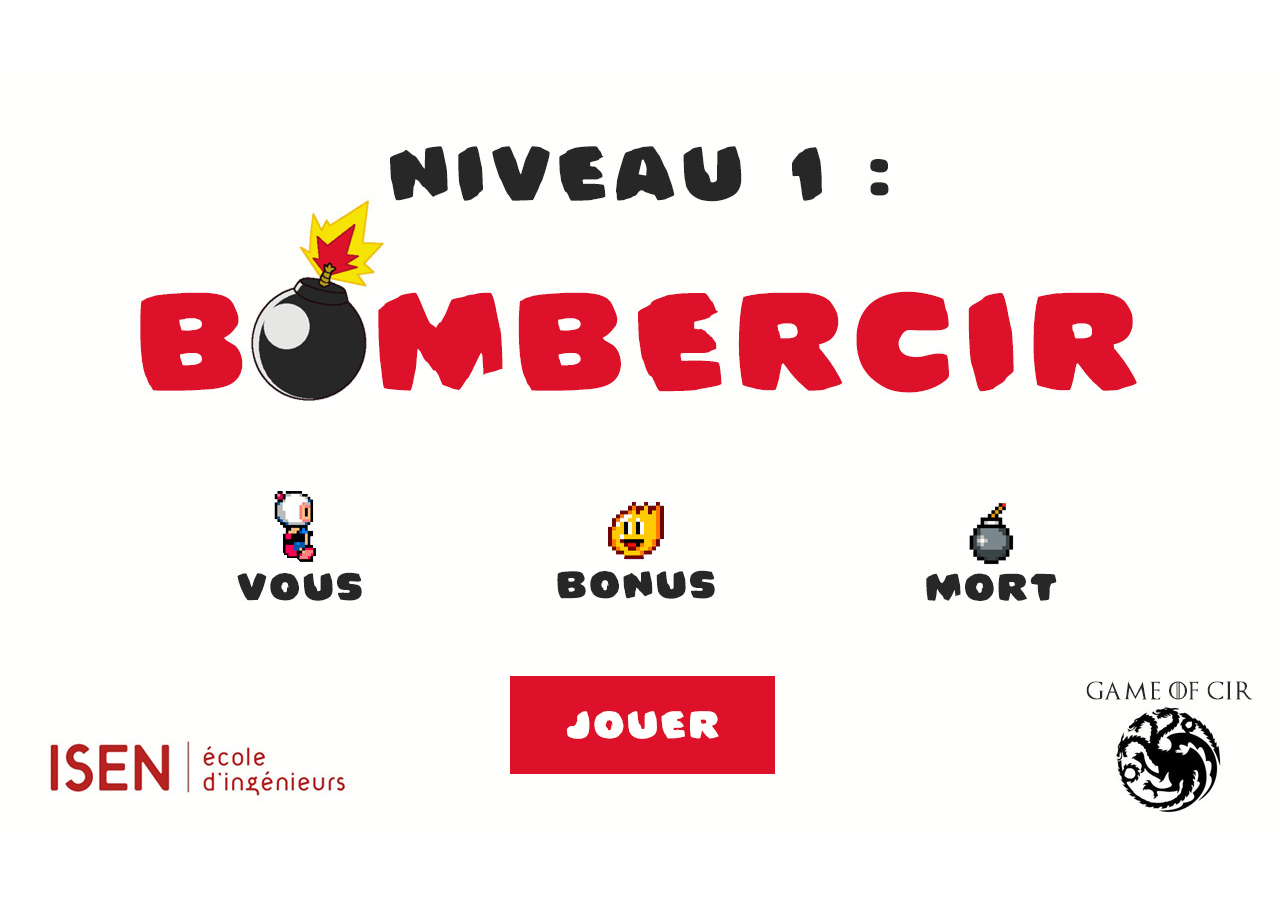
<file: Niveau1/index.html>
<!DOCTYPE HTML>
<html>
<head>
	<meta charset="UTF-8" />
	<title>BomberCIR - Niveau 1</title>
	<link rel="SHORTCUT ICON" href="images/bombe.png"/>
	<script src="../assets/variables.js"></script>
	<script src="phaser.min.js"></script>
	<script src="Boot.js"></script>
	<script src="Preloader.js"></script>
	<script src="MainMenu.js"></script>
	<script src="Game.js"></script>
    <style>body{margin: 0; background: #fff;}</style>
<!-- Piwik -->
<script type="text/javascript">
  var _paq = _paq || [];
  _paq.push(['trackPageView']);
  _paq.push(['enableLinkTracking']);
  (function() {
    var u="//analytics.trancendances.fr/piwik/";
    _paq.push(['setTrackerUrl', u+'piwik.php']);
    _paq.push(['setSiteId', 5]);
    var d=document, g=d.createElement('script'), s=d.getElementsByTagName('script')[0];
    g.type='text/javascript'; g.async=true; g.defer=true; g.src=u+'piwik.js'; s.parentNode.insertBefore(g,s);
  })();
</script>
<noscript><p><img src="//analytics.trancendances.fr/piwik/piwik.php?idsite=5" style="border:0;" alt="" /></p></noscript>
<!-- End Piwik Code -->

</head>
<body>

<div id="gameContainer"></div>

<script type="text/javascript">

window.onload = function() {

	//	Create your Phaser game and inject it into the gameContainer div.
	//	We did it in a window.onload event, but you can do it anywhere (requireJS load, anonymous function, jQuery dom ready, - whatever floats your boat)
	var game = new Phaser.Game(1280, 768, Phaser.AUTO, 'gameContainer');

	//	Add the States your game has.
	//	You don't have to do this in the html, it could be done in your Boot state too, but for simplicity I'll keep it here.
	game.state.add('Boot', BasicGame.Boot);
	game.state.add('Preloader', BasicGame.Preloader);
	game.state.add('MainMenu', BasicGame.MainMenu);
	game.state.add('Game', BasicGame.Game);

	//	Now start the Boot state.
	game.state.start('Boot');

};

</script>

</body>
</html>
</file>
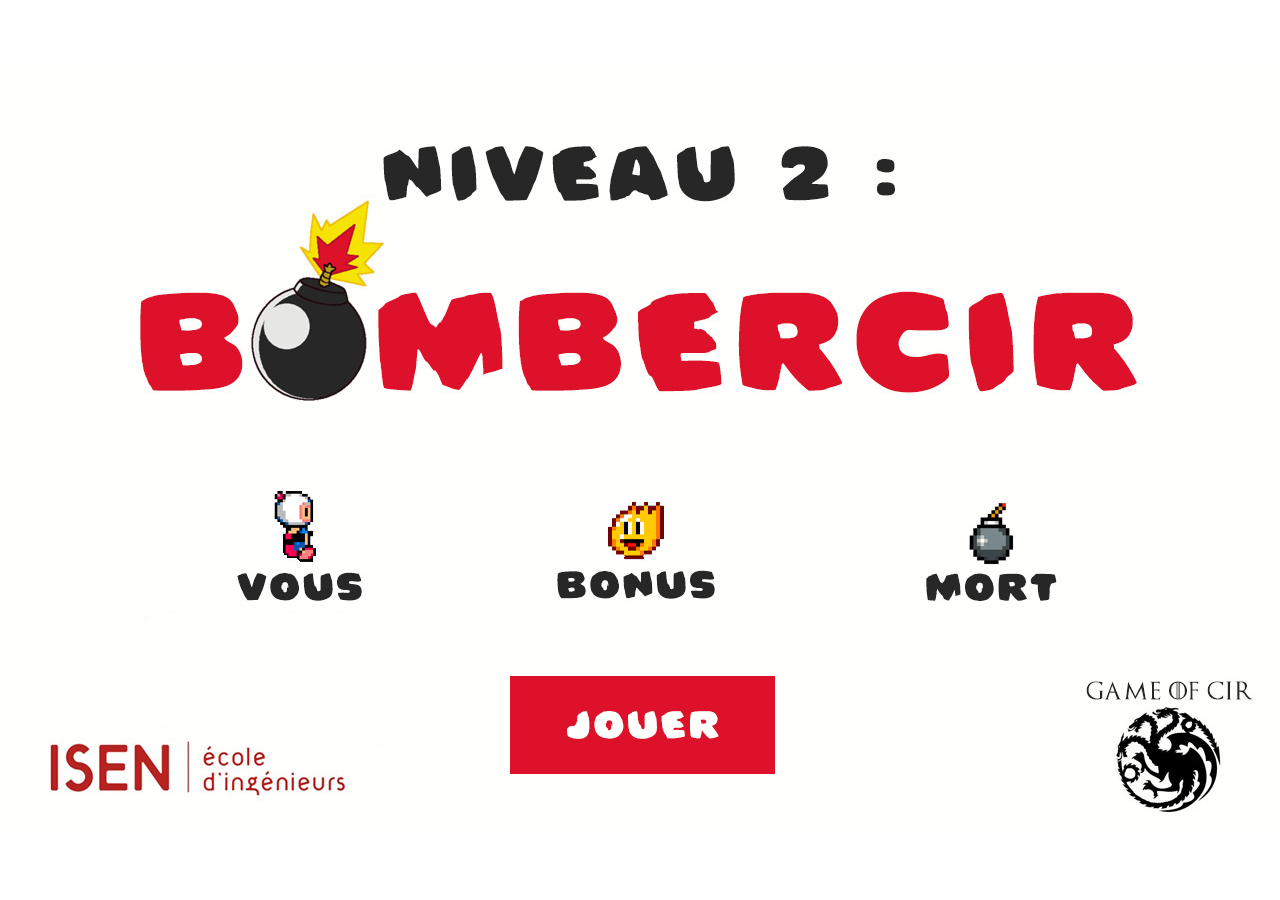
<file: Niveau2/index.html>
<!DOCTYPE HTML>
<html>
<head>
	<meta charset="UTF-8" />
	<title>BomberCIR - Niveau 2</title>
	<link rel="SHORTCUT ICON" href="images/bombe.png"/>
	<script src="../assets/variables.js"></script>
	<script src="phaser.min.js"></script>
	<script src="Boot.js"></script>
	<script src="Preloader.js"></script>
	<script src="MainMenu.js"></script>
	<script src="Game.js"></script>
    <style>body{margin: 0; background: #fff;}</style>
<!-- Piwik -->
<script type="text/javascript">
  var _paq = _paq || [];
  _paq.push(['trackPageView']);
  _paq.push(['enableLinkTracking']);
  (function() {
    var u="//analytics.trancendances.fr/piwik/";
    _paq.push(['setTrackerUrl', u+'piwik.php']);
    _paq.push(['setSiteId', 5]);
    var d=document, g=d.createElement('script'), s=d.getElementsByTagName('script')[0];
    g.type='text/javascript'; g.async=true; g.defer=true; g.src=u+'piwik.js'; s.parentNode.insertBefore(g,s);
  })();
</script>
<noscript><p><img src="//analytics.trancendances.fr/piwik/piwik.php?idsite=5" style="border:0;" alt="" /></p></noscript>
<!-- End Piwik Code -->

</head>
<body>

<div id="gameContainer"></div>

<script type="text/javascript">

window.onload = function() {

	//	Create your Phaser game and inject it into the gameContainer div.
	//	We did it in a window.onload event, but you can do it anywhere (requireJS load, anonymous function, jQuery dom ready, - whatever floats your boat)
	var game = new Phaser.Game(1280, 768, Phaser.AUTO, 'gameContainer');

	//	Add the States your game has.
	//	You don't have to do this in the html, it could be done in your Boot state too, but for simplicity I'll keep it here.
	game.state.add('Boot', BasicGame.Boot);
	game.state.add('Preloader', BasicGame.Preloader);
	game.state.add('MainMenu', BasicGame.MainMenu);
	game.state.add('Game', BasicGame.Game);

	//	Now start the Boot state.
	game.state.start('Boot');

};

</script>

</body>
</html>
</file>
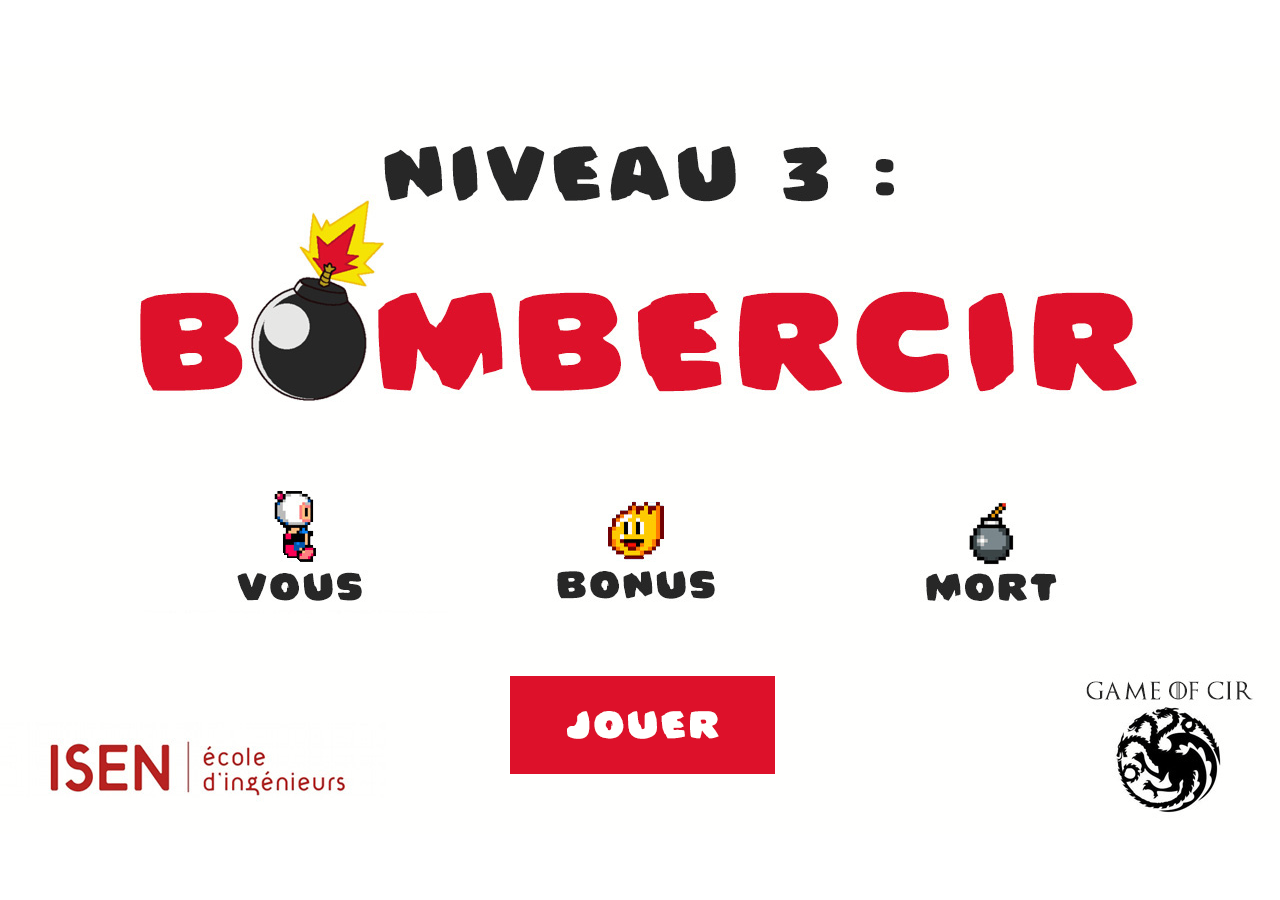
<file: Niveau3/index.html>
<!DOCTYPE HTML>
<html>
<head>
	<meta charset="UTF-8" />
	<title>BomberCIR - Niveau 3</title>
	<link rel="SHORTCUT ICON" href="images/bombe.png"/>
	<script src="../assets/variables.js"></script>
	<script src="phaser.min.js"></script>
	<script src="Boot.js"></script>
	<script src="Preloader.js"></script>
	<script src="MainMenu.js"></script>
	<script src="Game.js"></script>
    <style>body{margin: 0; background: #fff;}</style>
<!-- Piwik -->
<script type="text/javascript">
  var _paq = _paq || [];
  _paq.push(['trackPageView']);
  _paq.push(['enableLinkTracking']);
  (function() {
    var u="//analytics.trancendances.fr/piwik/";
    _paq.push(['setTrackerUrl', u+'piwik.php']);
    _paq.push(['setSiteId', 5]);
    var d=document, g=d.createElement('script'), s=d.getElementsByTagName('script')[0];
    g.type='text/javascript'; g.async=true; g.defer=true; g.src=u+'piwik.js'; s.parentNode.insertBefore(g,s);
  })();
</script>
<noscript><p><img src="//analytics.trancendances.fr/piwik/piwik.php?idsite=5" style="border:0;" alt="" /></p></noscript>
<!-- End Piwik Code -->

</head>
<body>

<div id="gameContainer"></div>

<script type="text/javascript">

window.onload = function() {

	//	Create your Phaser game and inject it into the gameContainer div.
	//	We did it in a window.onload event, but you can do it anywhere (requireJS load, anonymous function, jQuery dom ready, - whatever floats your boat)
	var game = new Phaser.Game(1280, 768, Phaser.AUTO, 'gameContainer');

	//	Add the States your game has.
	//	You don't have to do this in the html, it could be done in your Boot state too, but for simplicity I'll keep it here.
	game.state.add('Boot', BasicGame.Boot);
	game.state.add('Preloader', BasicGame.Preloader);
	game.state.add('MainMenu', BasicGame.MainMenu);
	game.state.add('Game', BasicGame.Game);

	//	Now start the Boot state.
	game.state.start('Boot');

};

</script>

</body>
</html>
</file>
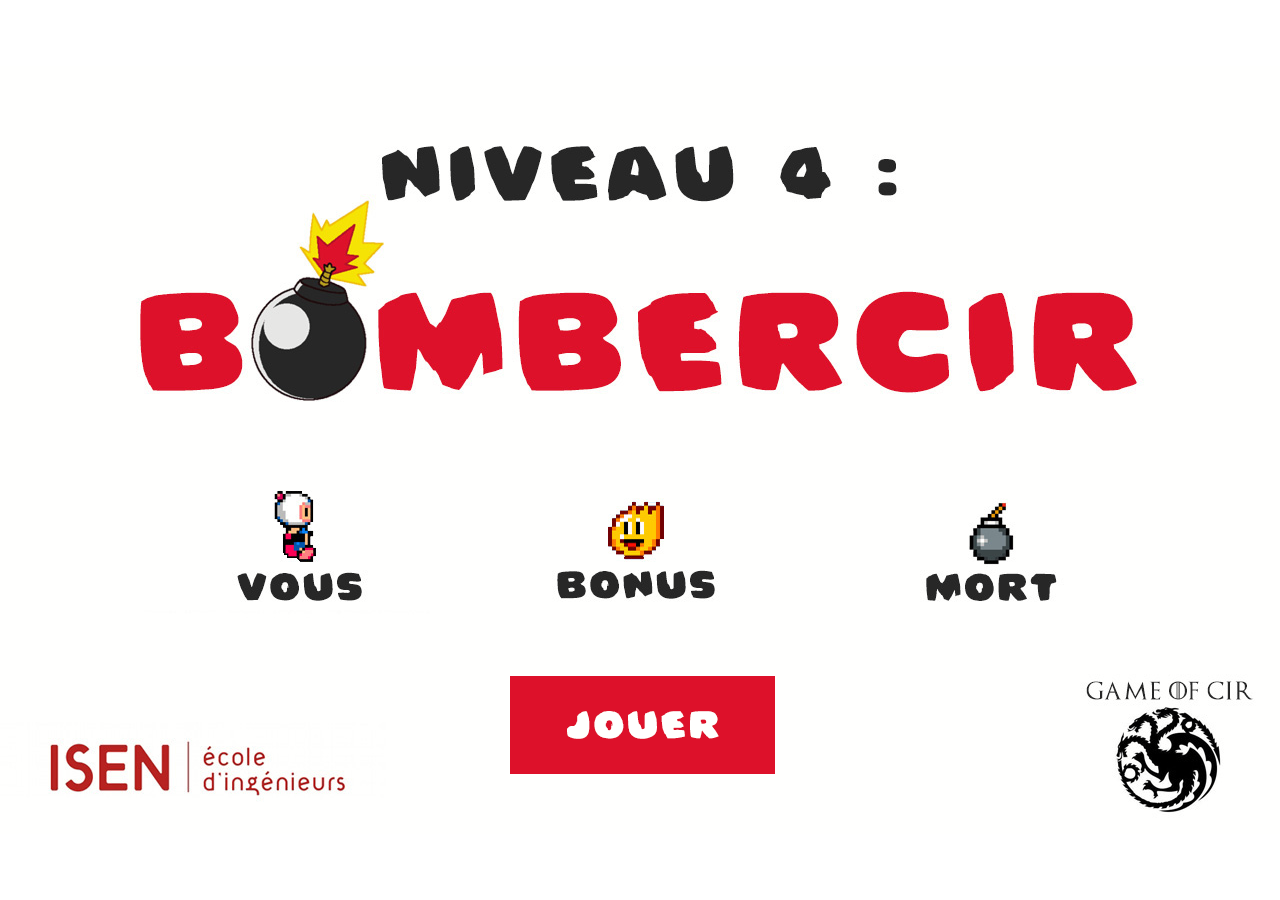
<file: Niveau4/index.html>
<!DOCTYPE HTML>
<html>
<head>
	<meta charset="UTF-8" />
	<title>BomberCIR - Niveau 4</title>
	<link rel="SHORTCUT ICON" href="images/bombe.png"/>
	<script src="../assets/variables.js"></script>
	<script src="phaser.min.js"></script>
	<script src="Boot.js"></script>
	<script src="Preloader.js"></script>
	<script src="MainMenu.js"></script>
	<script src="Game.js"></script>
    <style>body{margin: 0; background: #fff;}</style>
<!-- Piwik -->
<script type="text/javascript">
  var _paq = _paq || [];
  _paq.push(['trackPageView']);
  _paq.push(['enableLinkTracking']);
  (function() {
    var u="//analytics.trancendances.fr/piwik/";
    _paq.push(['setTrackerUrl', u+'piwik.php']);
    _paq.push(['setSiteId', 5]);
    var d=document, g=d.createElement('script'), s=d.getElementsByTagName('script')[0];
    g.type='text/javascript'; g.async=true; g.defer=true; g.src=u+'piwik.js'; s.parentNode.insertBefore(g,s);
  })();
</script>
<noscript><p><img src="//analytics.trancendances.fr/piwik/piwik.php?idsite=5" style="border:0;" alt="" /></p></noscript>
<!-- End Piwik Code -->

</head>
<body>

<div id="gameContainer"></div>

<script type="text/javascript">

window.onload = function() {

	//	Create your Phaser game and inject it into the gameContainer div.
	//	We did it in a window.onload event, but you can do it anywhere (requireJS load, anonymous function, jQuery dom ready, - whatever floats your boat)
	var game = new Phaser.Game(1280, 768, Phaser.AUTO, 'gameContainer');

	//	Add the States your game has.
	//	You don't have to do this in the html, it could be done in your Boot state too, but for simplicity I'll keep it here.
	game.state.add('Boot', BasicGame.Boot);
	game.state.add('Preloader', BasicGame.Preloader);
	game.state.add('MainMenu', BasicGame.MainMenu);
	game.state.add('Game', BasicGame.Game);

	//	Now start the Boot state.
	game.state.start('Boot');

};

</script>

</body>
</html>
</file>
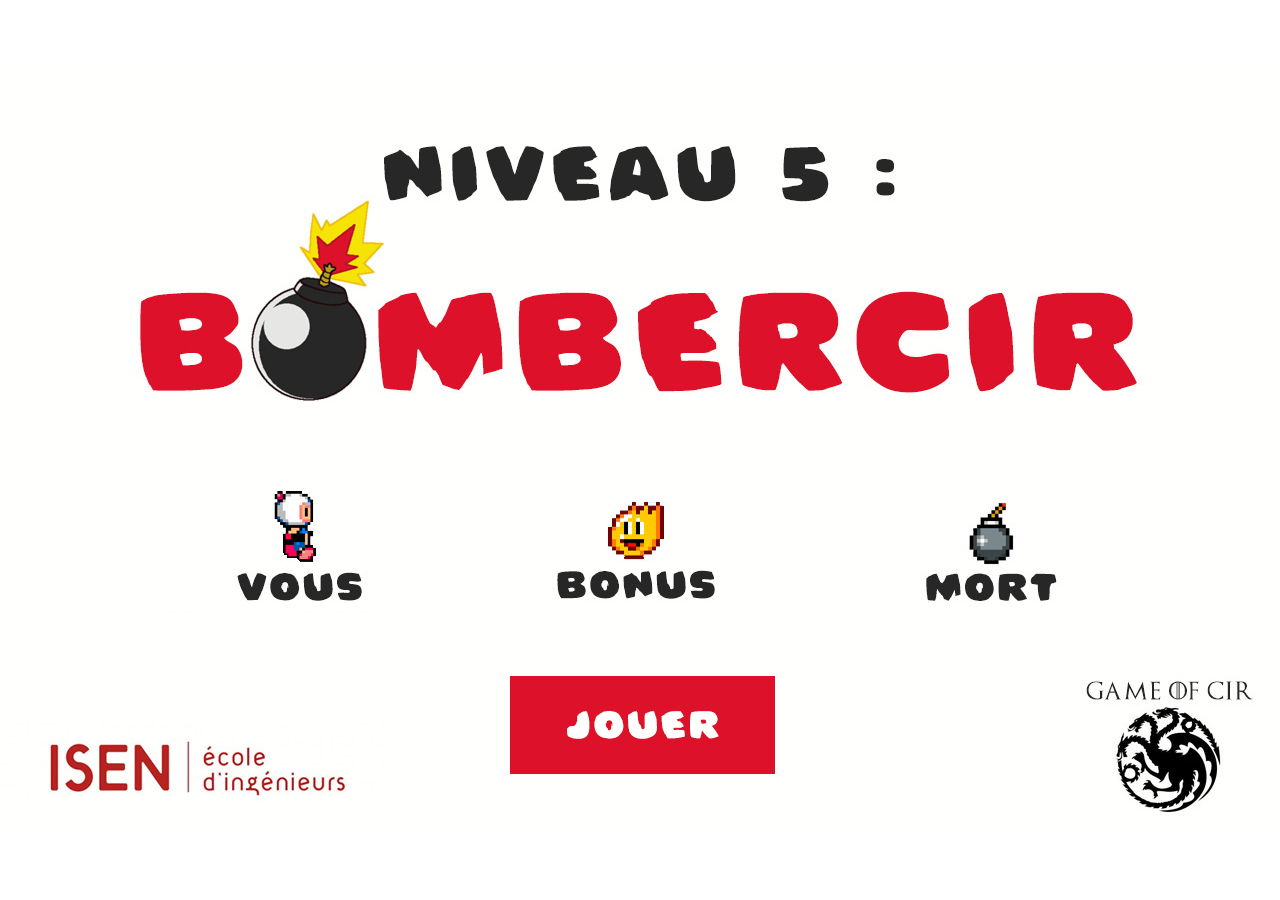
<file: Niveau5/index.html>
<!DOCTYPE HTML>
<html>
<head>
	<meta charset="UTF-8" />
	<title>BomberCIR Niveau 5</title>
	<link rel="SHORTCUT ICON" href="images/bombe.png"/>
	<script src="../assets/variables.js"></script>
	<script src="phaser.min.js"></script>
	<script src="Boot.js"></script>
	<script src="Preloader.js"></script>
	<script src="MainMenu.js"></script>
	<script src="Game.js"></script>
    <style>body{margin: 0; background: #fff;}</style>
<!-- Piwik -->
<script type="text/javascript">
  var _paq = _paq || [];
  _paq.push(['trackPageView']);
  _paq.push(['enableLinkTracking']);
  (function() {
    var u="//analytics.trancendances.fr/piwik/";
    _paq.push(['setTrackerUrl', u+'piwik.php']);
    _paq.push(['setSiteId', 5]);
    var d=document, g=d.createElement('script'), s=d.getElementsByTagName('script')[0];
    g.type='text/javascript'; g.async=true; g.defer=true; g.src=u+'piwik.js'; s.parentNode.insertBefore(g,s);
  })();
</script>
<noscript><p><img src="//analytics.trancendances.fr/piwik/piwik.php?idsite=5" style="border:0;" alt="" /></p></noscript>
<!-- End Piwik Code -->

</head>
<body>

<div id="gameContainer"></div>

<script type="text/javascript">

window.onload = function() {

	//	Create your Phaser game and inject it into the gameContainer div.
	//	We did it in a window.onload event, but you can do it anywhere (requireJS load, anonymous function, jQuery dom ready, - whatever floats your boat)
	var game = new Phaser.Game(1280, 768, Phaser.AUTO, 'gameContainer');

	//	Add the States your game has.
	//	You don't have to do this in the html, it could be done in your Boot state too, but for simplicity I'll keep it here.
	game.state.add('Boot', BasicGame.Boot);
	game.state.add('Preloader', BasicGame.Preloader);
	game.state.add('MainMenu', BasicGame.MainMenu);
	game.state.add('Game', BasicGame.Game);

	//	Now start the Boot state.
	game.state.start('Boot');

};

</script>

</body>
</html>
</file>
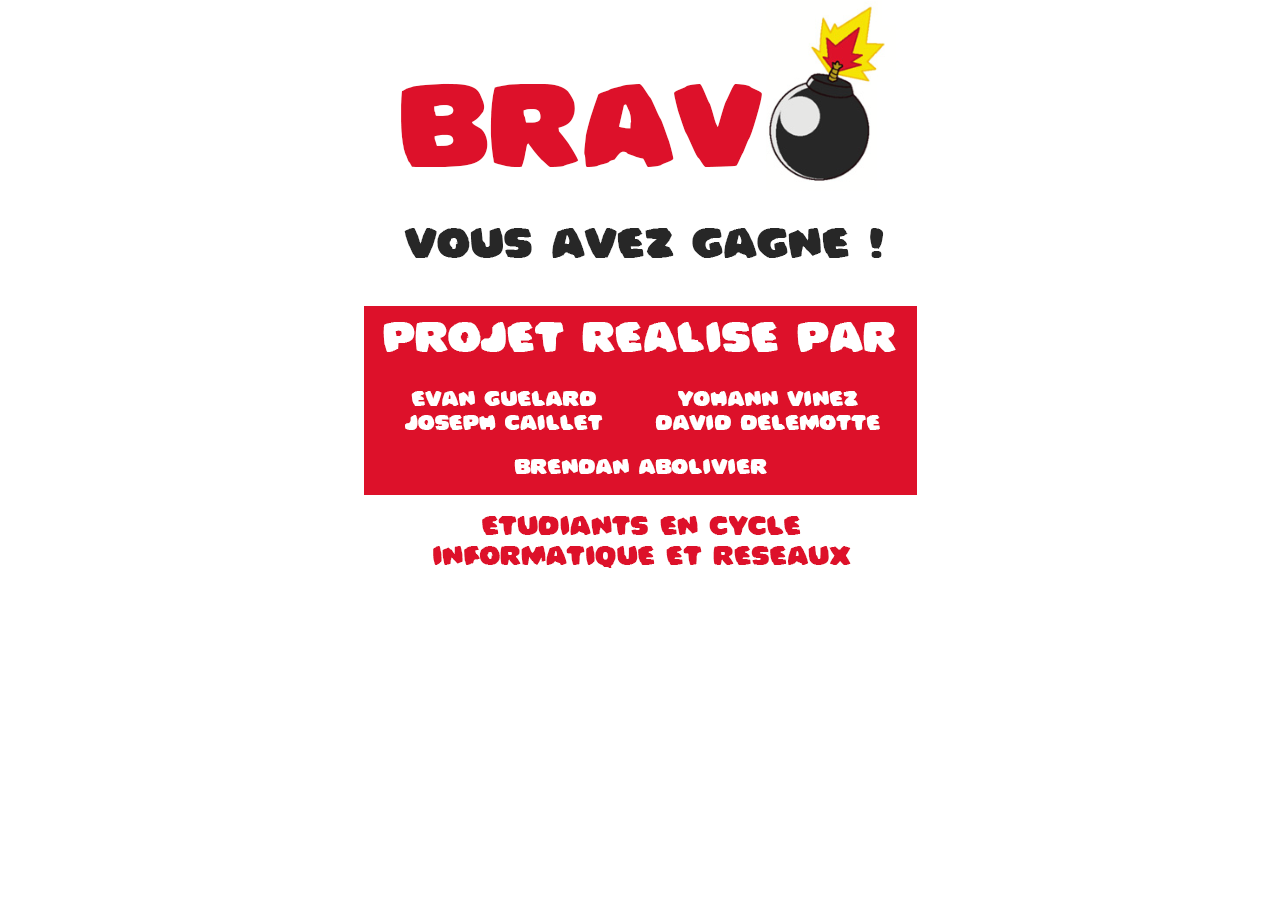
<file: win.html>
<!DOCTYPE html>
<html>
    <head>
        <meta charset="utf-8" />
        <title>BomberCIR - Win</title>
        <link rel="SHORTCUT ICON" href="Niveau1/images/bombe.png"/>
		<link rel="stylesheet" type="text/css" href="css/css.css"/>
		<script src="https://ajax.googleapis.com/ajax/libs/jquery/2.1.3/jquery.min.js"></script>
        <!-- Piwik -->
        <script type="text/javascript">
          var _paq = _paq || [];
          _paq.push(['trackPageView']);
          _paq.push(['enableLinkTracking']);
          (function() {
            var u="//analytics.trancendances.fr/piwik/";
            _paq.push(['setTrackerUrl', u+'piwik.php']);
            _paq.push(['setSiteId', 5]);
            var d=document, g=d.createElement('script'), s=d.getElementsByTagName('script')[0];
            g.type='text/javascript'; g.async=true; g.defer=true; g.src=u+'piwik.js'; s.parentNode.insertBefore(g,s);
          })();
        </script>
        <noscript><p><img src="//analytics.trancendances.fr/piwik/piwik.php?idsite=5" style="border:0;" alt="" /></p></noscript>
        <!-- End Piwik Code -->
    </head>    
    <body>
		<div class="container">
			<img id="bravo" src="img/bravo.png"/>
			<img id="gagne" src="img/gagne.png"/>
			<div id="realisator"><a href="index.html"></a></div>
		</div>
	</body>
</html>
</file>
<file: css/css.css>
@font-face {
  font-family: 'Bomberman';
  src: url('Bomberman.ttf');
}

*, body {
	margin: 0;
	padding: 0;
}

.container {
	text-align: center;
	min-height: 100%;
}

#logo {
	position: relative;
	left: -2px;
	display: block;
	margin: auto;
	margin-bottom: 75px;
}

#jouer {
	display: inline-block;
	height: 250px;
	width: 250px;
	margin-right: 50px;
	cursor: pointer;
	background: url('../img/jouer.png');
}

#jouer:hover {
	background: url('../img/jouerhover.png');
}

#jouer a {
	width: 100%;
	height: 100%;
	display: block;
}

#sections {
	display: inline-block;
	width: 300px;
	height: 250px;
	font-family: Bomberman, arial;
	font-size: 2.5em;
}

#sections img {
	display: block;
	cursor: pointer;
}

#bravo, #realisator {
	display: block;
	margin: auto;
}

#realisator {
	width: 564px;
	height: 282px;
	cursor: pointer;
	background: url('../img/realisator.png');
	-webkit-transition: all 0.25s; /* Safari */
    transition: all 0.25s;
}

#realisator:hover {
	background: url('../img/realisatorhover.png');
	-webkit-transition: all 0.25s; /* Safari */
    transition: all 0.25s;
}

#realisator a {
	width: 100%;
	height: 100%;
	display: block;
}

#regles {
	display: block;
	margin: auto;
}

.scrollTo img:hover {
	opacity: 0.75;
}

.details {
	font-family: raleway;
	font-weight: 300;
	font-size: 1.3em;
	color: #000000;
	margin-top: 50px;
}

.details span {
	font-weight: 400;
	font-size: 1em;
	background-color: #dd112a;
	padding: 2px 8px 2px 8px;
	color: #ffffff;
}

.red {
	background-color: #dd112a;
	color: #ffffff;
	height: 100px;
	margin-top: 30px !important;
}

.red p {
	position: relative;
	top: 22px;
}

.red span {
	background: none;
	font-weight: 500;
}

.details span a {
	color: #ffffff;
	text-decoration: none;
}

.details span a:hover {
	text-decoration: underline;
}

.little {
	margin-top: 35px !important;
	font-weight: 500;
}

.little p {
	font-weight: 500;
}

#tiled {
	margin-top: 50px;
	margin-bottom: 50px;
}

a {
    color: inherit;
}

a:hover {
    color: #dd112a;
}
</file>
